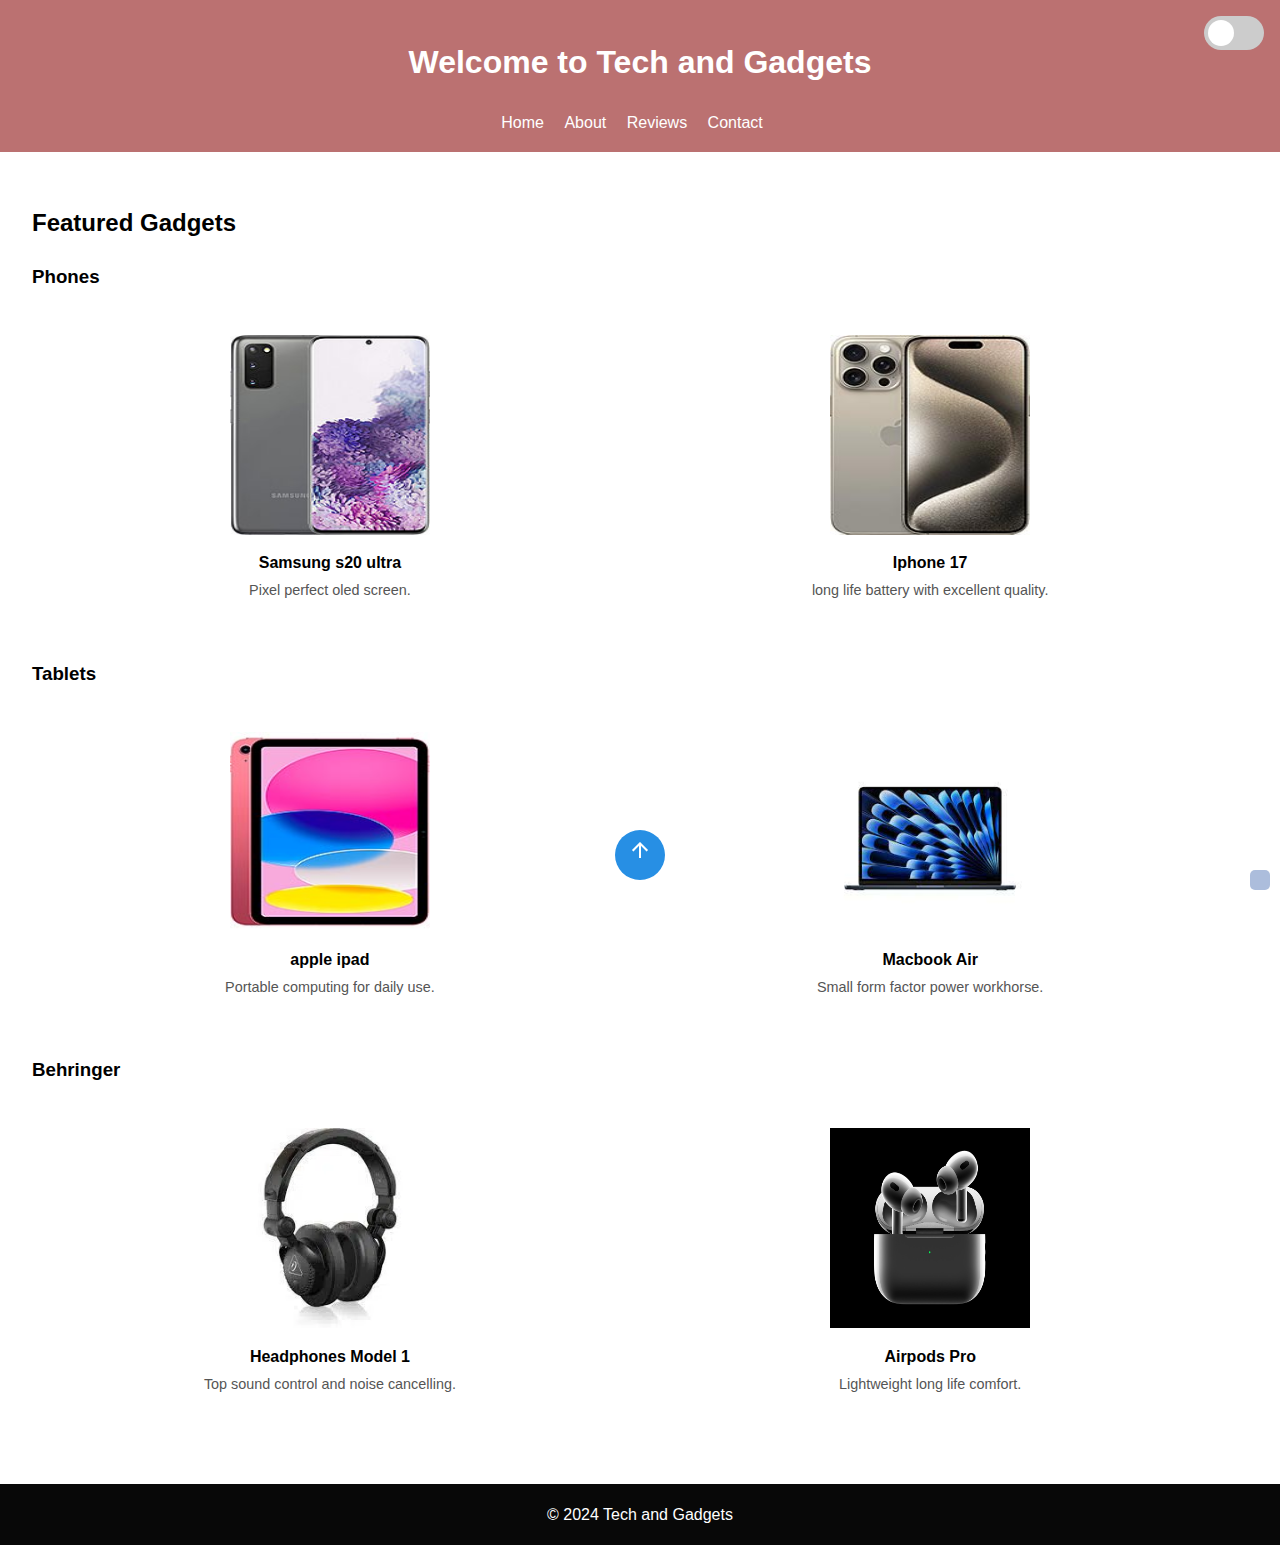
<file: index.html>
<!DOCTYPE html>
<html lang="en">
<head>
    <meta charset="UTF-8">
    <title>Tech and Gadgets</title>
    <link rel="stylesheet" href="/css/styles.css">
    <link rel="stylesheet" href="https://fonts.googleapis.com/css2?family=Material+Symbols+Outlined:opsz,wght,FILL,GRAD@20..48,100..700,0..1,-50..200" />
</head>
<body>
    <header>
        <h1>Welcome to Tech and Gadgets</h1>
        <nav>
            <ul>
                <li><a href="/index.html">Home</a></li>
                <li><a href="about.html">About</a></li>
                <li><a href="reviews.html">Reviews</a></li>
                <li><a href="contact.html">Contact</a></li>
            </ul>
            <label class="switch">
                <input type="checkbox" id="dark-mode-toggle">
                <span class="slider round"></span>
            </label>
        </nav>
    </header>
    <main>
        <section>
            <h2>Featured Gadgets</h2>
            <div class="gadget-section">
                <h3>Phones</h3>
                <div class="gadget">
                    <img src="/assets/imgs/samsung-galaxy-s20-.jpg" alt="Phone 1">
                    <h4>Samsung s20 ultra</h4>
                    <p>Pixel perfect oled screen.</p>
                </div>
                <div class="gadget">
                    <img src="/assets/imgs/apple-iphone-15-pro-max.jpg" alt="Phone 2">
                    <h4>Iphone 17</h4>
                    <p>long life battery with excellent quality.</p>
                </div>
            </div>
            <div class="gadget-section">
                <h3>Tablets</h3>
                <div class="gadget">
                    <img src="/assets/imgs/apple-ipad-10-2022.jpg" alt="Tablet 1">
                    <h4>apple ipad</h4>
                    <p>Portable computing for daily use.</p>
                </div>
                <div class="gadget">
                    <img src="/assets/imgs/download.jpg" alt="Tablet 2">
                    <h4>Macbook Air</h4>
                    <p>Small form factor power workhorse.</p>
                </div>
            </div>
            <div class="gadget-section">
                <h3>Behringer</h3>
                <div class="gadget">
                    <img src="/assets/imgs/Behringer-HC-200-3.webp" alt="Headphones 1">
                    <h4>Headphones Model 1</h4>
                    <p>Top sound control and noise cancelling.</p>
                </div>
                <div class="gadget">
                    <img src="/assets/imgs/Apple-AirPods-Pro-2nd-gen-hero-220907_big.jpg.large.jpg" alt="Headphones 2">
                    <h4>Airpods Pro</h4>
                    <p>Lightweight long life comfort.</p>
                </div>
            </div>
            <button class="scroll-to-top"><span class="material-symbols-outlined">
                arrow_upward
                </span></button>
        </section>
    </main>
    <footer>
        <p>&copy; 2024 Tech and Gadgets</p>
    </footer>
    <script src="/js/night-mode.js"></script>
    <script src="/js/time-open.js"></script>
    <script src="/js/scroll-to-top.js"></script>
</body>
</html>
</file>
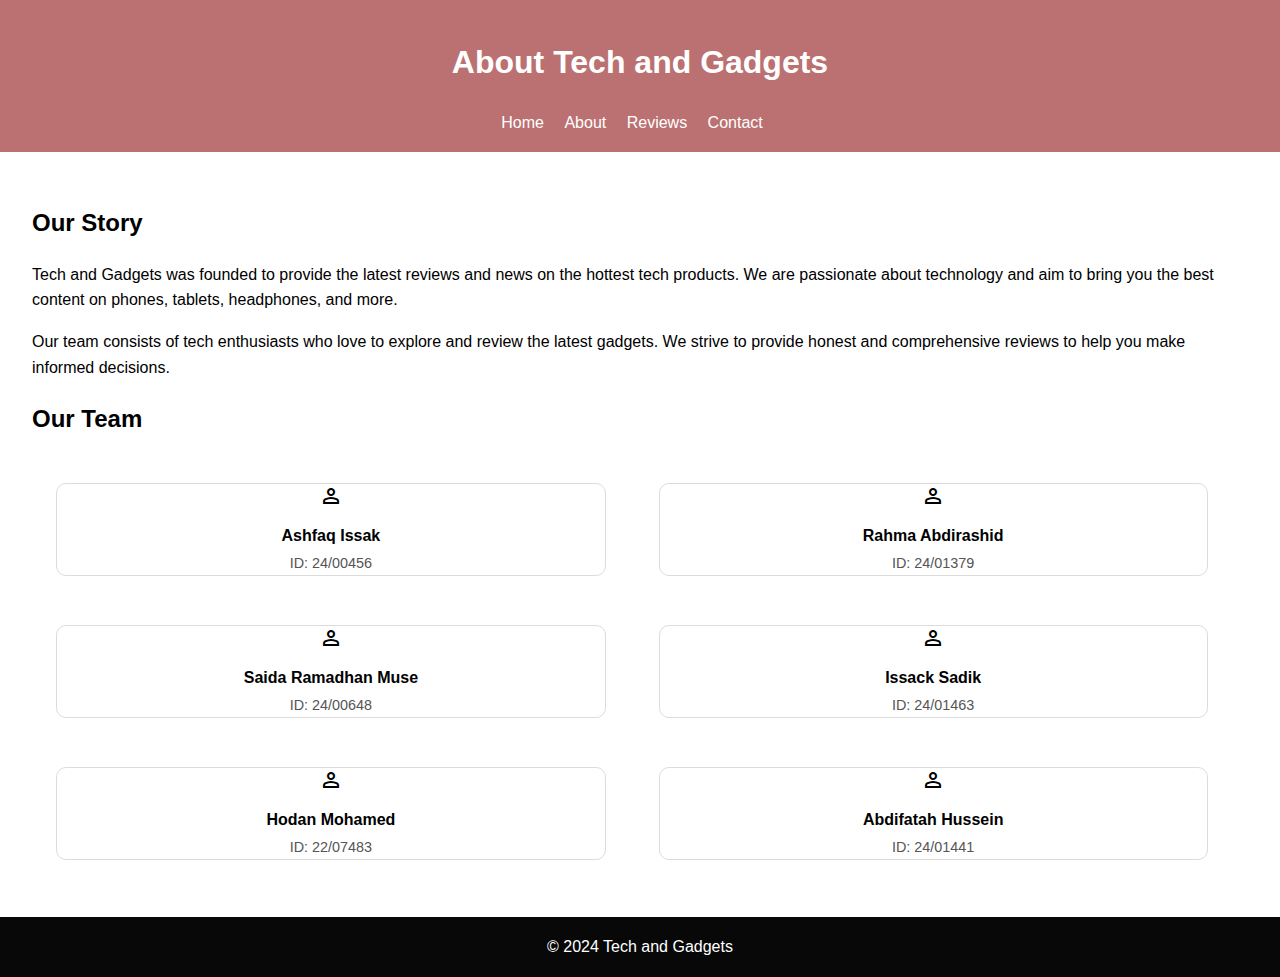
<file: about.html>
<!DOCTYPE html>
<html lang="en">
<head>
    <meta charset="UTF-8">
    <title>About - Tech and Gadgets</title>
    <link rel="stylesheet" href="/css/styles.css">
    <link rel="stylesheet" href="https://fonts.googleapis.com/css2?family=Material+Symbols+Outlined:opsz,wght,FILL,GRAD@20..48,100..700,0..1,-50..200" />
</head>
<body>
    <header>
        <h1>About Tech and Gadgets</h1>
        <nav>
            <ul>
                <li><a href="/index.html">Home</a></li>
                <li><a href="about.html">About</a></li>
                <li><a href="reviews.html">Reviews</a></li>
                <li><a href="contact.html">Contact</a></li>
            </ul>
            
        </nav>
        
    </header>
    <main>
        <section>
            <h2>Our Story</h2>
            <p>Tech and Gadgets was founded to provide the latest reviews and news on the hottest tech products. We are passionate about technology and aim to bring you the best content on phones, tablets, headphones, and more.</p>
            <p>Our team consists of tech enthusiasts who love to explore and review the latest gadgets. We strive to provide honest and comprehensive reviews to help you make informed decisions.</p>
        </section>
        <section>
            <h2>Our Team</h2>
            <div class="team-member">
                <span class="material-symbols-outlined">
                    person
                    </span>
                <h4>Ashfaq Issak</h4>
                <p>ID: 24/00456</p>
            </div>
            <div class="team-member">
                <span class="material-symbols-outlined">
                    person
                    </span>
                <h4>Rahma Abdirashid</h4>
                <p>ID: 24/01379</p>
            </div>
            <div class="team-member">
                <span class="material-symbols-outlined">
                    person
                    </span>
                <h4>Saida Ramadhan Muse</h4>
                <p>ID: 24/00648</p>
            </div>
            <div class="team-member">
                <span class="material-symbols-outlined">
                    person
                    </span>
                <h4>Issack Sadik</h4>
                <p>ID: 24/01463</p>
            </div>
            <div class="team-member">
                <span class="material-symbols-outlined">
                    person
                    </span>
                <h4>Hodan Mohamed</h4>
                <p>ID: 22/07483</p>
            </div>
            <div class="team-member">
                <span class="material-symbols-outlined">
                    person
                    </span>
                <h4>Abdifatah Hussein</h4>
                <p>ID: 24/01441</p>
            </div>
        </section>
    </main>
    <footer>
        <p>&copy; 2024 Tech and Gadgets</p>
    </footer>
</body>
</html>
</file>
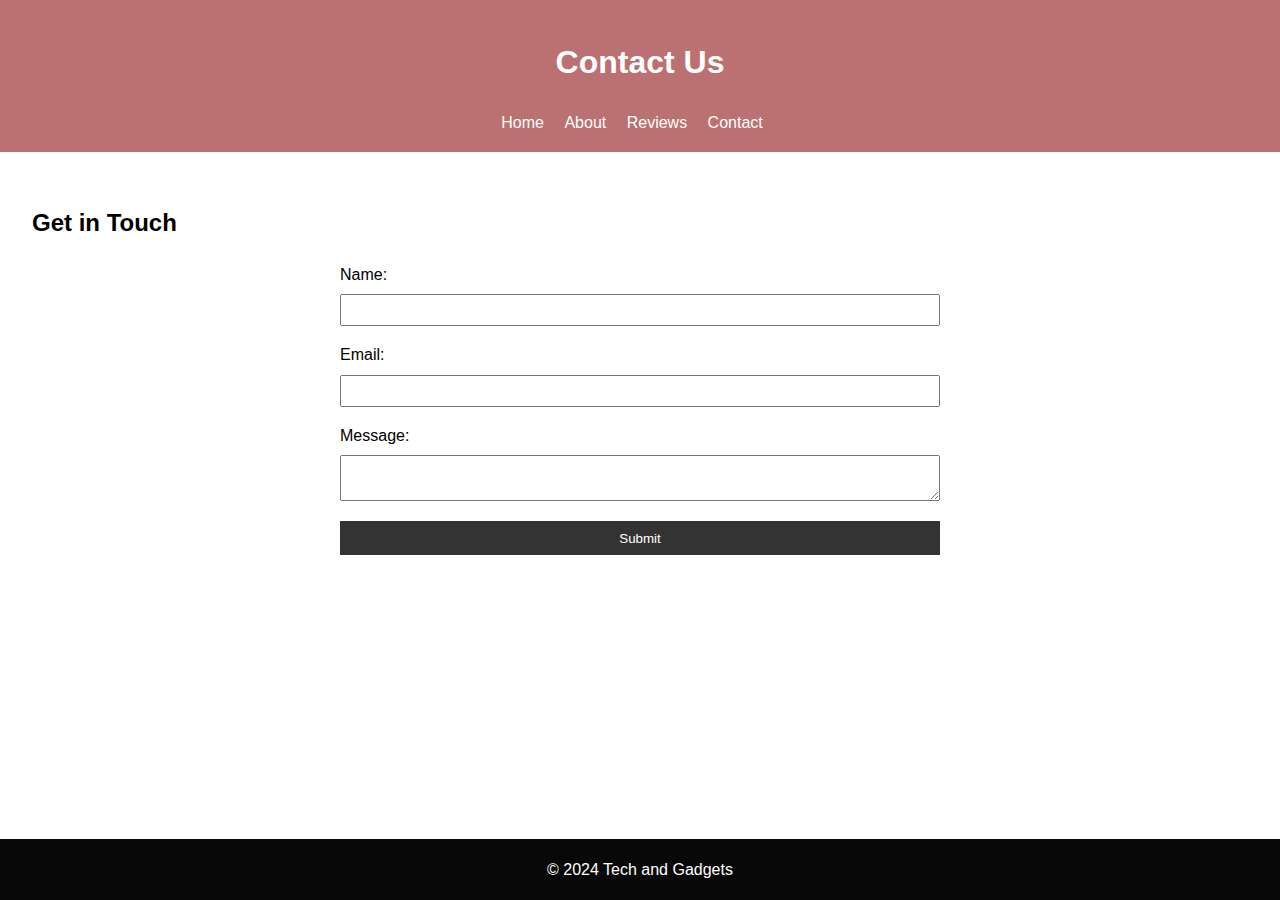
<file: contact.html>
<!DOCTYPE html>
<html lang="en">
<head>
    <meta charset="UTF-8">
    <title>Contact - Tech and Gadgets</title>
    <link rel="stylesheet" href="/css/styles.css">
</head>
<body>
    <header>
        <h1>Contact Us</h1>
        <nav>
            <ul>
                <li><a href="/index.html">Home</a></li>
                <li><a href="about.html">About</a></li>
                <li><a href="reviews.html">Reviews</a></li>
                <li><a href="contact.html">Contact</a></li>
            </ul>
        </nav>
    </header>
    <main>
        <section>
            <h2>Get in Touch</h2>
            <form id="contactForm">
                <label for="name">Name:</label>
                <input type="text" id="name" name="name" >
                <br>
                <label for="email">Email:</label>
                <input type="email" id="email" name="email" >
                <br>
                <label for="message">Message:</label>
                <textarea id="message" name="message" ></textarea>
                <br>
                <button type="submit">Submit</button>
            </form>
        </section>
    </main>
    <footer>
        <p>&copy; 2024 Tech and Gadgets</p>
    </footer>
    <script src="/js/validation.js"></script>
</body>
</html>
</file>
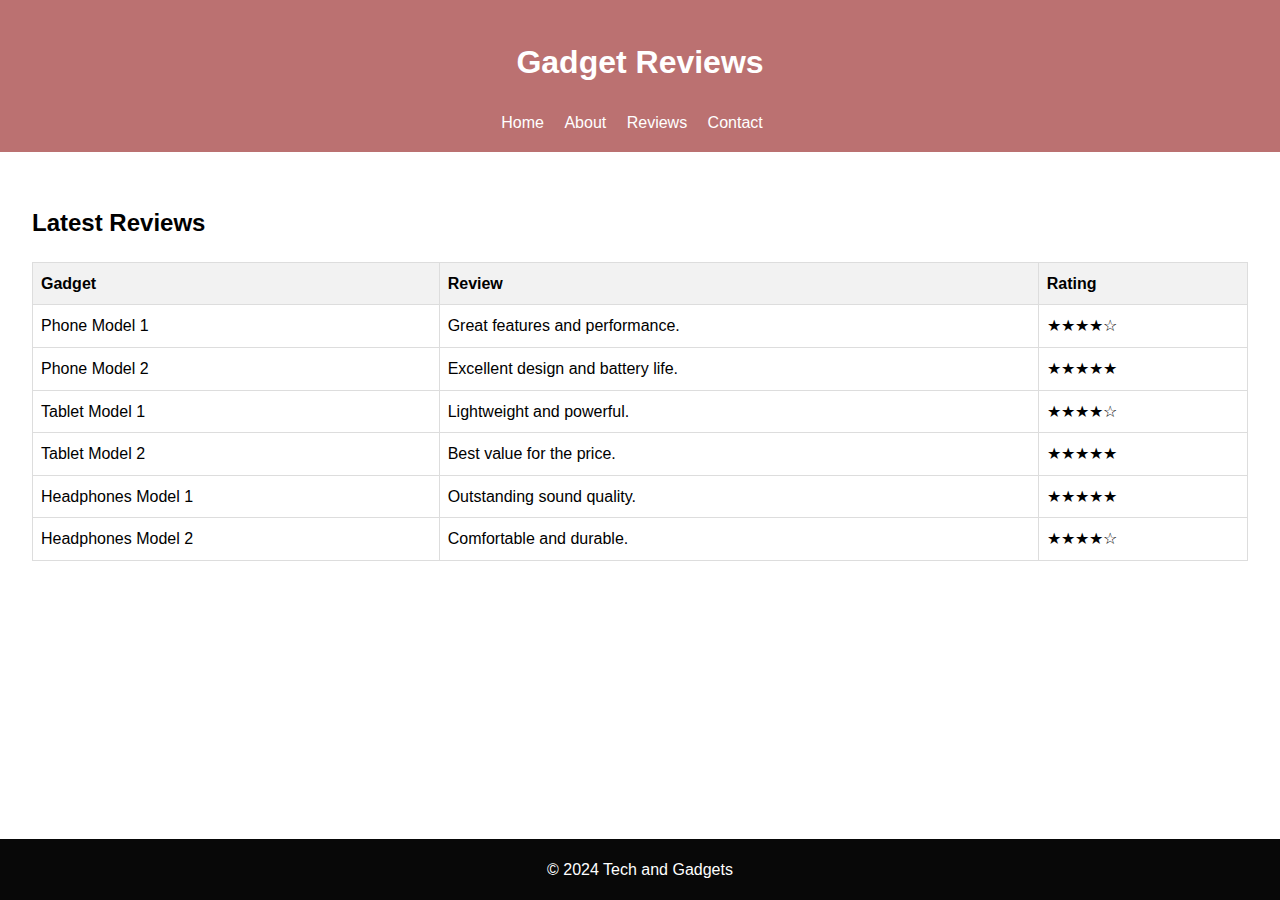
<file: reviews.html>
<!DOCTYPE html>
<html lang="en">
<head>
    <meta charset="UTF-8">
    <title>Reviews - Tech and Gadgets</title>
    <link rel="stylesheet" href="/css/styles.css">
</head>
<body>
    <header>
        <h1>Gadget Reviews</h1>
        <nav>
            <ul>
                <li><a href="/index.html">Home</a></li>
                <li><a href="about.html">About</a></li>
                <li><a href="reviews.html">Reviews</a></li>
                <li><a href="contact.html">Contact</a></li>
            </ul>
        </nav>
    </header>
    <main>
        <section>
            <h2>Latest Reviews</h2>
            <table>
                <tr>
                    <th>Gadget</th>
                    <th>Review</th>
                    <th>Rating</th>
                </tr>
                <tr>
                    <td>Phone Model 1</td>
                    <td>Great features and performance.</td>
                    <td>★★★★☆</td>
                </tr>
                <tr>
                    <td>Phone Model 2</td>
                    <td>Excellent design and battery life.</td>
                    <td>★★★★★</td>
                </tr>
                <tr>
                    <td>Tablet Model 1</td>
                    <td>Lightweight and powerful.</td>
                    <td>★★★★☆</td>
                </tr>
                <tr>
                    <td>Tablet Model 2</td>
                    <td>Best value for the price.</td>
                    <td>★★★★★</td>
                </tr>
                <tr>
                    <td>Headphones Model 1</td>
                    <td>Outstanding sound quality.</td>
                    <td>★★★★★</td>
                </tr>
                <tr>
                    <td>Headphones Model 2</td>
                    <td>Comfortable and durable.</td>
                    <td>★★★★☆</td>
                </tr>
            </table>
        </section>
    </main>
    <footer>
        <p>&copy; 2024 Tech and Gadgets</p>
    </footer>
</body>
</html>
</file>
<file: css/styles.css>
html, body {
    height: 100%;
    margin: 0;
}

body {
    display: flex;
    flex-direction: column;
    font-family: Arial, sans-serif;
    line-height: 1.6;
}

header {
    background-color: #bb7171;
    color: #fff;
    padding: 1em 0;
    text-align: center;
}

nav ul {
    list-style-type: none;
    padding: 0;
    margin: 0;
}

nav ul li {
    display: inline;
    margin-right: 1em;
}

nav ul li a {
    color: #fff;
    text-decoration: none;
}

main {
    flex: 1;
    padding: 2em;
}

footer {
    background-color: #080808;
    color: #fff;
    text-align: center;
    padding: .1em 0;
    position: relative;
    width: 100%;
}

.gadget-section {
    margin-bottom: 2em;
}

.gadget {
    display: inline-block;
    width: 45%;
    margin: 2%;
    text-align: center;
}

.gadget img {
    width: 200px;
    height: 200px;
}


.gadget h4 {
    margin: 0.5em 0 0.2em 0;
}

.gadget p {
    margin: 0;
    font-size: 0.9em;
    color: #555;
}

.team-member {
    display: inline-block;
    width: 45%;
    margin: 2%;
    text-align: center;
    border: solid 1px gainsboro;
    border-radius: 10px;
}



.team-member h4 {
    margin: 0.5em 0 0.2em 0;
}

.team-member p {
    margin: 0;
    font-size: 0.9em;
    color: #555;
}

table {
    width: 100%;
    border-collapse: collapse;
    margin-bottom: 2em;
}

table th, table td {
    border: 1px solid #ddd;
    padding: 8px;
    text-align: left;
}

table th {
    background-color: #f2f2f2;
}

form {
    max-width: 600px;
    margin: 0 auto;
}

form label {
    display: block;
    margin-top: 1em;
}

form input, form textarea {
    width: 100%;
    padding: 0.5em;
    margin-top: 0.5em;
    box-sizing: border-box;
}

form button {
    display: block;
    width: 100%;
    padding: 0.7em;
    margin-top: 1em;
    background-color: #333;
    color: #fff;
    border: none;
    cursor: pointer;
}

form button:hover {
    background-color: #555;
}
/* Dark Mode Styles */
body.dark-mode {
    background-color: #121212;
    color: #ffffff;
}

body.dark-mode header {
    background-color: #1f1f1f;
}

body.dark-mode footer {
    background-color: #1f1f1f;
}

body.dark-mode nav ul li a {
    color: #ffffff;
}

body.dark-mode .gadget-section h3 {
    color: #ffffff;
}

body.dark-mode .gadget h4 {
    color: #ffffff;
}

body.dark-mode .gadget p {
    color: #dddddd;
}

body.dark-mode .team-member h4 {
    color: #ffffff;
}

body.dark-mode .team-member p {
    color: #dddddd;
}

body.dark-mode table th {
    background-color: #333333;
    color: #ffffff;
}

body.dark-mode table td {
    background-color: #2b2b2b;
    color: #ffffff;
}

/* Toggle Switch */
.switch {
    position: absolute;
    top: 1em;
    right: 1em;
    display: inline-block;
    width: 60px;
    height: 34px;
}

.switch input {
    opacity: 0;
    width: 0;
    height: 0;
}

.slider {
    position: absolute;
    cursor: pointer;
    top: 0;
    left: 0;
    right: 0;
    bottom: 0;
    background-color: #ccc;
    transition: 0.4s;
    border-radius: 34px;
}

.slider:before {
    position: absolute;
    content: "";
    height: 26px;
    width: 26px;
    left: 4px;
    bottom: 4px;
    background-color: white;
    transition: 0.4s;
    border-radius: 50%;
}

input:checked + .slider {
    background-color: #2196F3;
}

input:checked + .slider:before {
    transform: translateX(26px);
}

/* Toggle Switch (round) */
.slider.round {
    border-radius: 34px;
}

.slider.round:before {
    border-radius: 50%;
}
.scroll-to-top {
    
    position: fixed;
    bottom: 20px;
    left: 50%;
    transform: translateX(-50%);
    width: 50px;
    height: 50px;
    background-color: #278fe4;
    color: #fff;
    border: none;
    border-radius: 50%;
    cursor: pointer;
    text-align: center;
    line-height: 50px;
    font-size: 18px;
    z-index: 1000;
}


.scroll-to-top:hover {
    background-color: #555;
}
</file>
